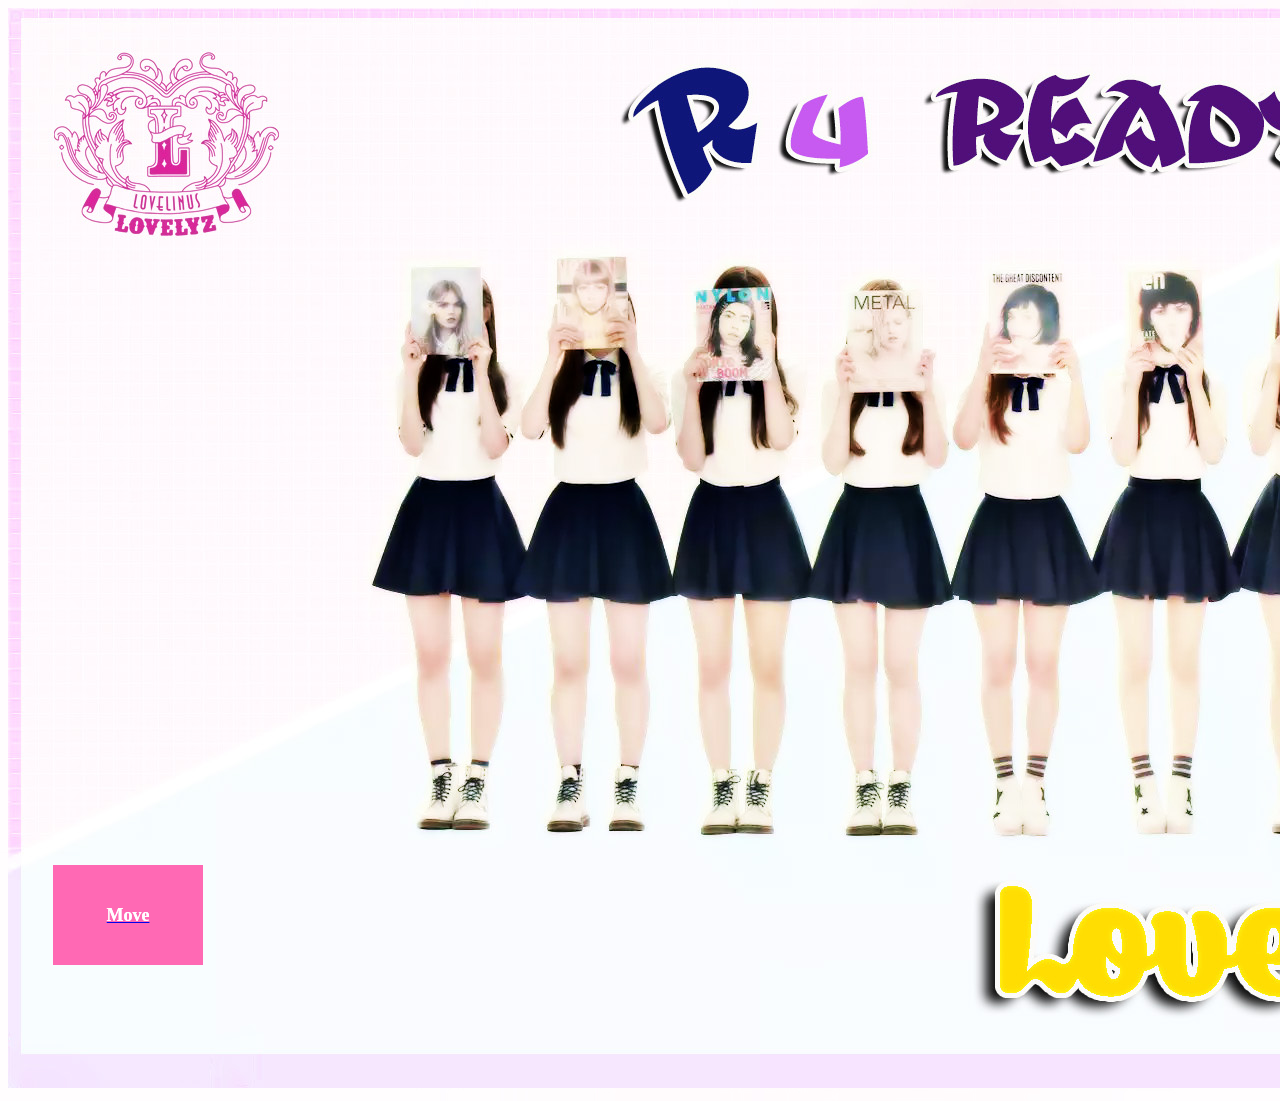
<file: index.html>
<!doctype html>
<html>
<head>
<meta charset="utf-8">
<title>Lovelyz</title>
<link href="style.css" rel="stylesheet" type="text/css">

</head>

<body>

<img src="image/cover/lovelyz_main.jpg" width="auto" height="auto" alt="main"/>
<div class="container"><a href="main.html" target="_self">
	<div class="flip-btn">
		<div class="front"><b>Move</b></div>
		<div class="back"><b>Go!</b></div>
	</div>
</body>
<footer>

</footer>


</html>
</file>
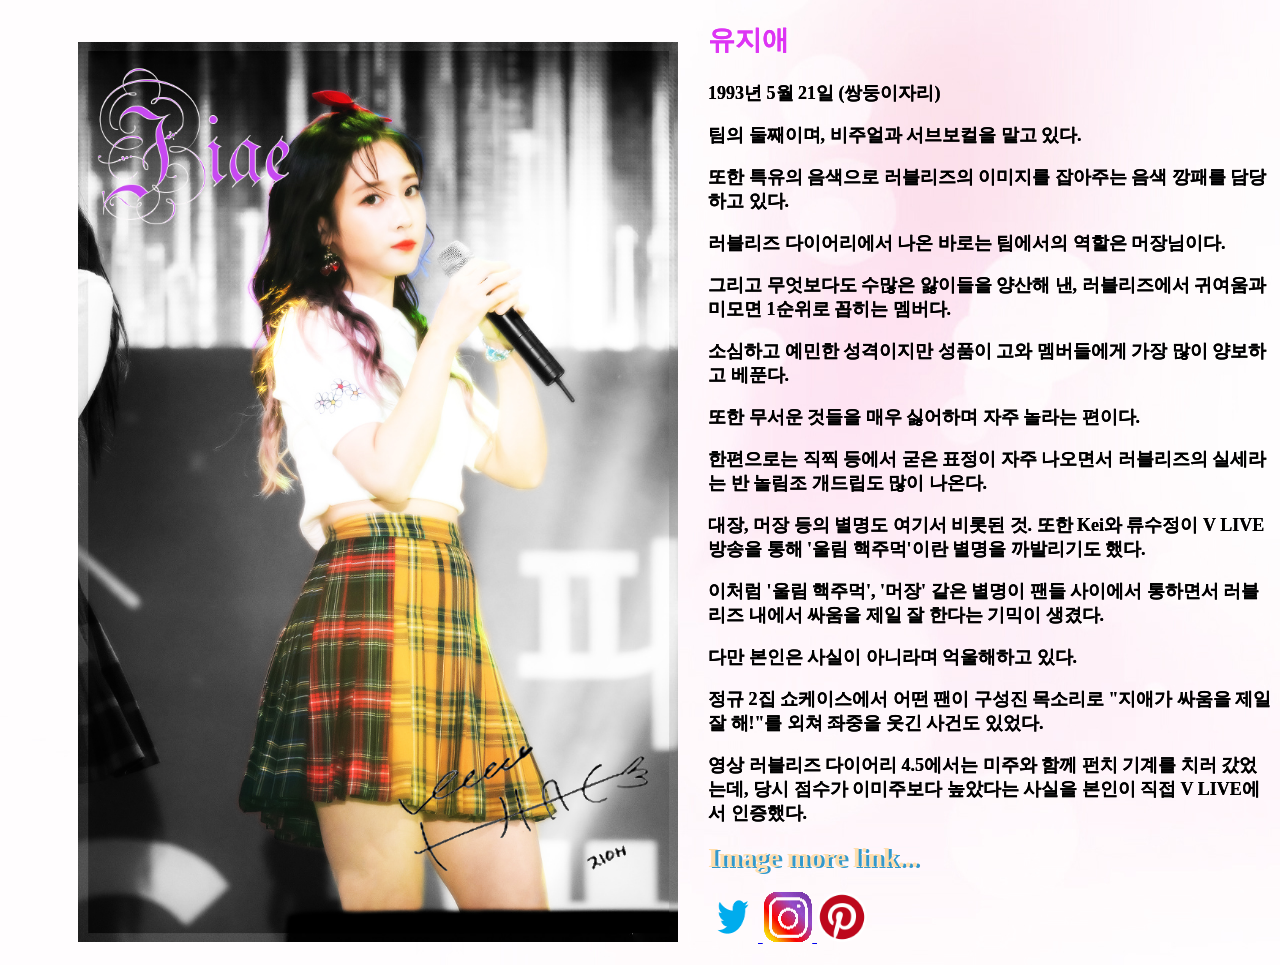
<file: jiae.html>
<!doctype html>
<html>
<head>
<title>jiae</title>
<meta charset="utf-8">
<link href="style.css" rel="stylesheet" type="text/css">
</head>

<body>
	<ul>
		<setion id="container">
<a href="main.html" target="_self">
<div><img src="image/cover/jiae cover.jpg" width="600" height="auto" alt="jiae"align="left" vspace=20 hspace=30/>
	</a>
	</setion>
	</ul>
	<section id= "container">


        <ul>
		<h2 style="color: #DD34F4">유지애</h2>
			                          <p>1993년 5월 21일 (쌍둥이자리)</p>
                   			          <p>팀의 둘째이며, 비주얼과 서브보컬을 맡고 있다.</p>
									  <p>또한 특유의 음색으로 러블리즈의 이미지를 잡아주는 음색 깡패를 담당하고 있다.</p>
									  <p>러블리즈 다이어리에서 나온 바로는 팀에서의 역할은 머장님이다.</p>
									  <p>그리고 무엇보다도 수많은 앓이들을 양산해 낸, 러블리즈에서 귀여움과 미모면 1순위로 꼽히는 멤버다.</p>
			                          <p>소심하고 예민한 성격이지만 성품이 고와 멤버들에게 가장 많이 양보하고 베푼다.</p>
			                          <p>또한 무서운 것들을 매우 싫어하며 자주 놀라는 편이다.</p>
			                          <p>한편으로는 직찍 등에서 굳은 표정이 자주 나오면서 러블리즈의 실세라는 반 놀림조 개드립도 많이 나온다.</p>
			                          <p>대장, 머장 등의 별명도 여기서 비롯된 것. 또한 Kei와 류수정이 V LIVE 방송을 통해 '울림 핵주먹'이란 별명을 까발리기도 했다.</p>
                                      <p>이처럼 '울림 핵주먹', '머장' 같은 별명이 팬들 사이에서 통하면서 러블리즈 내에서 싸움을 제일 잘 한다는 기믹이 생겼다.</p>
			                          <p>다만 본인은 사실이 아니라며 억울해하고 있다.</p>
			                          <p>정규 2집 쇼케이스에서 어떤 팬이 구성진 목소리로 "지애가 싸움을 제일 잘 해!"를 외쳐 좌중을 웃긴 사건도 있었다.</p>
			                          <p>영상 러블리즈 다이어리 4.5에서는 미주와 함께 펀치 기계를 치러 갔었는데,
									     당시 점수가 이미주보다 높았다는 사실을 본인이 직접 V LIVE에서 인증했다.</p>

</ul>
									<div> 
	                             <ul>
								  <p><pu><sh>Image more link...</sh></pu></p>
	                             </ul>
								  
	                            <p>
								<ul>
						            <a href="https://twitter.com/hashtag/%EC%9C%A0%EC%A7%80%EC%95%A0" target="_blank">
									  <img src="image/logo/twitter logo.gif" width="50" height="50" alt="twitter"/>
										</a> 
										
	                               
	                                <a href="https://www.instagram.com/9.3.0521/?hl=ko" target="_blank">								      
									<img src="image/logo/instagram logo.gif" width="50" height="50" alt="instagram"/> 
								    </a>                                  
									
									<a href="https://www.pinterest.co.kr/search/pins/?q=%EC%9C%A0%EC%A7%80%EC%95%A0&rs=typed&term_meta[]=%EC%9C%A0%EC%A7%80%EC%95%A0%7Ctyped" target="_blank">							   			
									<img src="image/logo/Pinterest-logo.gif" width="50" height="50" alt="pinterest"/>
                                </ul>
	                               </p>		
	                               </div>
										  

  </section>
</div>

</body>


<footer>

</footer>
</html>
</file>
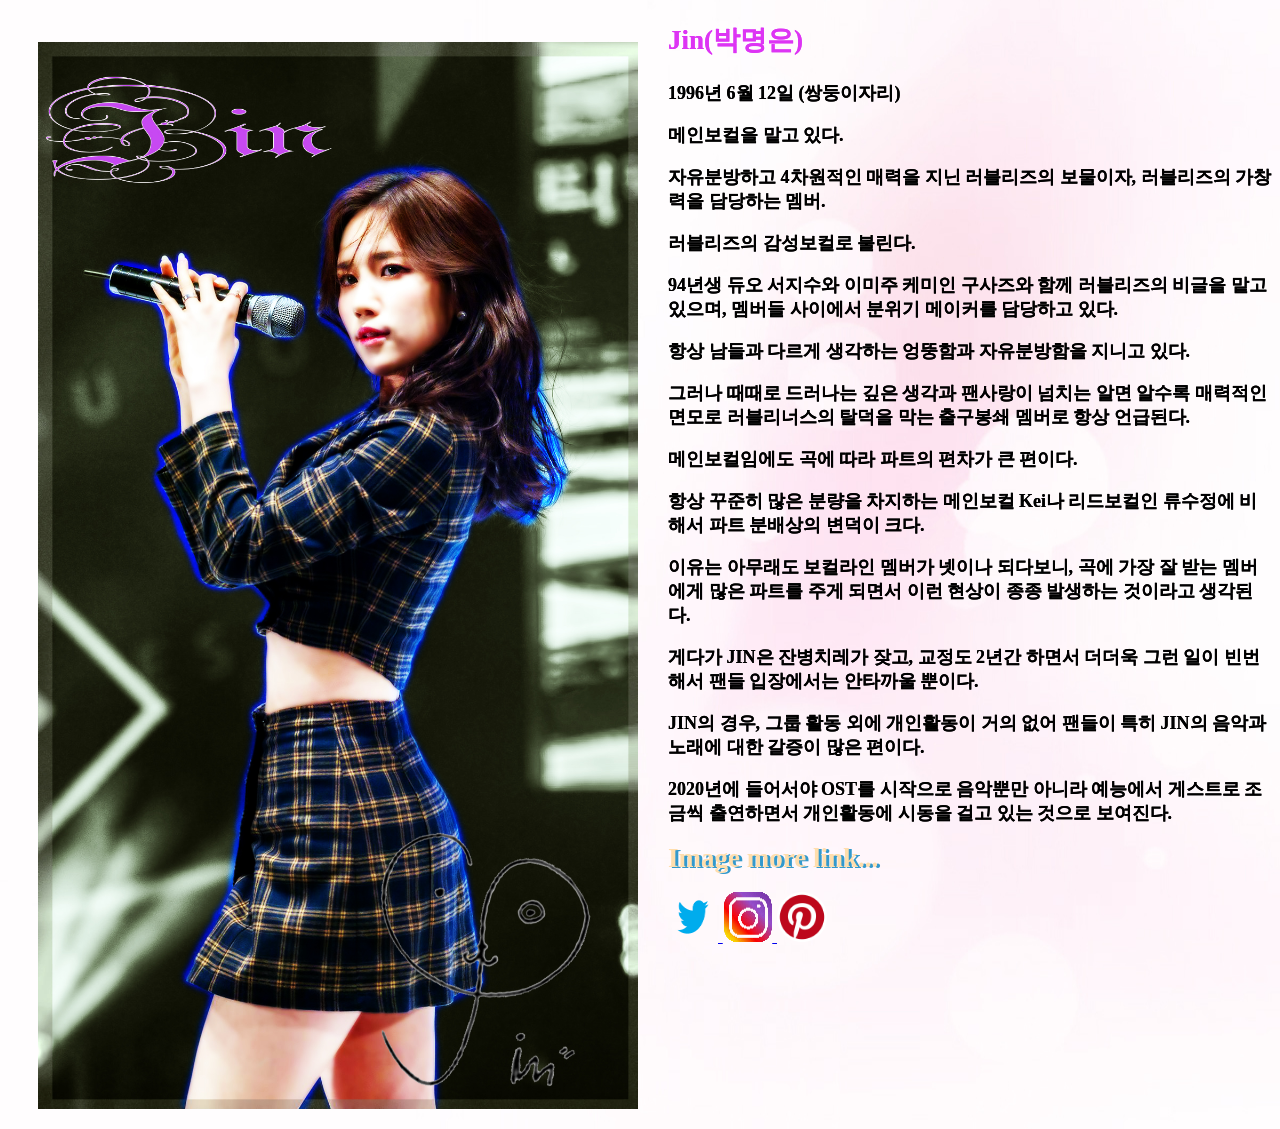
<file: jin.html>
<!doctype html>
<html>
<head>
	<title>jin</title>
<meta charset="utf-8">
<link href="style.css" rel="stylesheet" type="text/css">
</head>

<body>
	<section id= "container">
	<div>
		<a href="main.html" target="_self">
		<img src="image/cover/jin cover.jpg" width="600" height="auto" alt="jin"align="left" vspace=20 hspace=30/>
		</a>
		</setion>
<section id= "container">
    <ul>
		<h2 style="color: #DD34F4">Jin(박명은)</h2>
		<p>1996년 6월 12일 (쌍둥이자리)</p>
		<p> 메인보컬을 맡고 있다.</p>
        <p>자유분방하고 4차원적인 매력을 지닌 러블리즈의 보물이자, 러블리즈의 가창력을 담당하는 멤버.</p>
		<p>러블리즈의 감성보컬로 불린다.</p>
		<p>94년생 듀오 서지수와 이미주 케미인 구사즈와 함께 러블리즈의 비글을 맡고 있으며, 멤버들 사이에서 분위기 메이커를 담당하고 있다.</p>
		<p>항상 남들과 다르게 생각하는 엉뚱함과 자유분방함을 지니고 있다.</p>
		<p>그러나 때때로 드러나는 깊은 생각과 팬사랑이 넘치는 알면 알수록 매력적인 면모로 러블리너스의 탈덕을 막는 출구봉쇄 멤버로 항상 언급된다.</p>
		<p>메인보컬임에도 곡에 따라 파트의 편차가 큰 편이다.
		<p>항상 꾸준히 많은 분량을 차지하는 메인보컬 Kei나 리드보컬인 류수정에 비해서 파트 분배상의 변덕이 크다.
		<p>이유는 아무래도 보컬라인 멤버가 넷이나 되다보니, 곡에 가장 잘 받는 멤버에게 많은 파트를 주게 되면서 이런 현상이 종종 발생하는 것이라고 생각된다.</p>
		<p>게다가 JIN은 잔병치레가 잦고, 교정도 2년간 하면서 더더욱 그런 일이 빈번해서 팬들 입장에서는 안타까울 뿐이다.
		<p>JIN의 경우, 그룹 활동 외에 개인활동이 거의 없어 팬들이 특히 JIN의 음악과 노래에 대한 갈증이 많은 편이다.</p>
		<p>2020년에 들어서야 OST를 시작으로 음악뿐만 아니라 예능에서 게스트로 조금씩 출연하면서 개인활동에 시동을 걸고 있는 것으로 보여진다.</p>

</ul>

	   <div> 
	                             <ul>
								  <p><pu><sh>Image more link...</sh></pu></p>
	                             </ul>
								  
	                            <p>
								<ul>
						            <a href="https://twitter.com/search?q=%EB%9F%AC%EB%B8%94%EB%A6%AC%EC%A6%88%20jin&src=typed_query&f=top" target="_blank">
									  <img src="image/logo/twitter logo.gif" width="50" height="50" alt="twitter"/>
										</a> 
										
	                               
	                                <a href="https://www.instagram.com/myungnee_/?hl=ko" target="_blank">								      
									<img src="image/logo/instagram logo.gif" width="50" height="50" alt="instagram"/> 
								    </a>                                  
									
									<a href="https://www.pinterest.co.kr/search/pins/?q=%EB%9F%AC%EB%B8%94%EB%A6%AC%EC%A6%88%20jin&rs=typed&term_meta[]=%EB%9F%AC%EB%B8%94%EB%A6%AC%EC%A6%88%7Ctyped&term_meta[]=jin%7Ctyped" target="_blank">							   			
									<img src="image/logo/Pinterest-logo.gif" width="50" height="50" alt="pinterest"/>
                                </ul>
	                               </p>		
	                               </div>

</section>
</body>

<footer>

</footer>
</html>
</file>
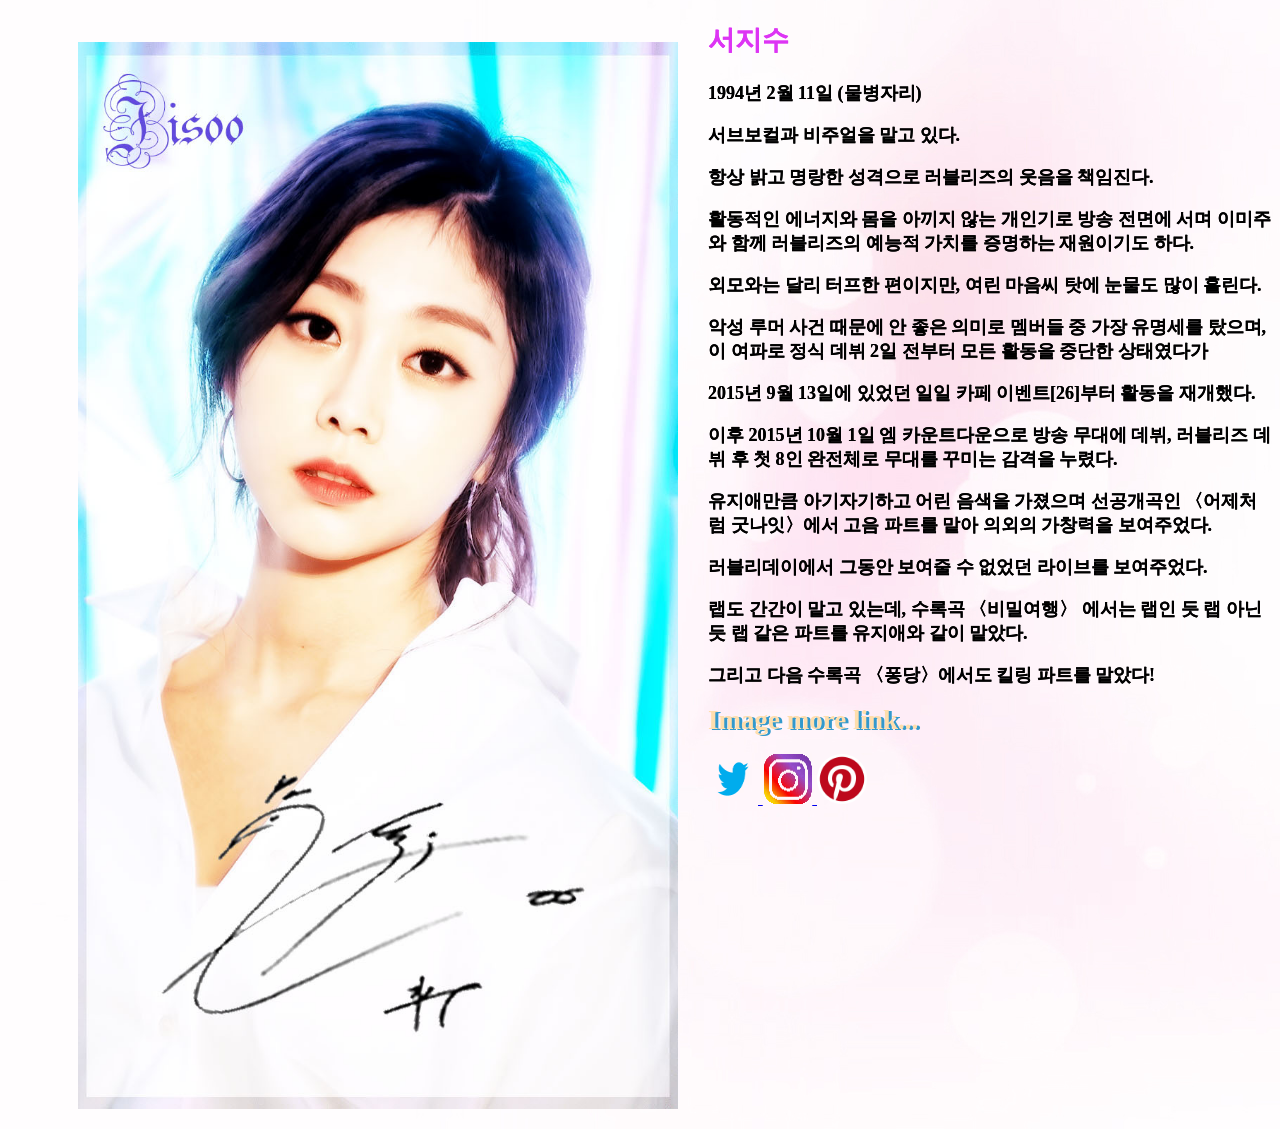
<file: jisoo.html>
<!doctype html>
<html>
<head>
<title>jisoo</title>
<meta charset="utf-8">
<link href="style.css" rel="stylesheet" type="text/css">
</head>

<body>
	<ul>
	<section id="container">
		<a href="main.html" target="_self">
	<img src="image/cover/jisoo cover.jpg" width="600" height="auto" alt="jisoo" align="left" vspace=20 hspace=30/>
		</a>
		</setion>
	</ul>
<div>
	<section id= "container">
    <ul>
		<h2 style="color: #DD34F4">서지수</h2>
                                  <p>1994년 2월 11일 (물병자리)</p>
		                          <p> 서브보컬과 비주얼을 맡고 있다.
                                  <p>항상 밝고 명랑한 성격으로 러블리즈의 웃음을 책임진다.</p>
		                          <p>활동적인 에너지와 몸을 아끼지 않는 개인기로 방송 전면에 서며 이미주와 함께 러블리즈의 예능적 가치를 증명하는 재원이기도 하다.</p>
		                          <p>외모와는 달리 터프한 편이지만, 여린 마음씨 탓에 눈물도 많이 흘린다.</p>
		                          <p>악성 루머 사건 때문에 안 좋은 의미로 멤버들 중 가장 유명세를 탔으며, 이 여파로 정식 데뷔 2일 전부터 모든 활동을 중단한 상태였다가</P>
								  <p>2015년 9월 13일에 있었던 일일 카페 이벤트[26]부터 활동을 재개했다.</p>
		                          <p>이후 2015년 10월 1일 엠 카운트다운으로 방송 무대에 데뷔, 러블리즈 데뷔 후 첫 8인 완전체로 무대를 꾸미는 감격을 누렸다.</p>
	                              <p>유지애만큼 아기자기하고 어린 음색을 가졌으며 선공개곡인 〈어제처럼 굿나잇〉에서 고음 파트를 맡아 의외의 가창력을 보여주었다.
		                          <p>러블리데이에서 그동안 보여줄 수 없었던 라이브를 보여주었다.</p>
	                              <p>랩도 간간이 맡고 있는데, 수록곡 〈비밀여행〉 에서는 랩인 듯 랩 아닌 듯 랩 같은 파트를 유지애와 같이 맡았다.</p>
								  <p>그리고 다음 수록곡 〈퐁당〉에서도 킬링 파트를 맡았다!</p>

  </ul>

	                              <div> 
	                             <ul>
								  <p><pu><sh>Image more link...</sh></pu></p>
	                             </ul>
								  
	                            <p>
								<ul>
						            <a href="https://twitter.com/search?q=%23%EB%9F%AC%EB%B8%94%EB%A6%AC%EC%A6%88%20%EC%84%9C%EC%A7%80%EC%88%98&src=typed_query&f=top" target="_blank">
									  <img src="image/logo/twitter logo.gif" width="50" height="50" alt="twitter"/>
										</a> 
										
	                               
	                                <a href="https://www.instagram.com/jeezepizza/?hl=kohttps://www.instagram.com/jeezepizza/?hl=ko" target="_blank">								      
									<img src="image/logo/instagram logo.gif" width="50" height="50" alt="instagram"/> 
								    </a>                                  
									
									<a href="https://www.pinterest.co.kr/search/pins/?q=%EB%9F%AC%EB%B8%94%EB%A6%AC%EC%A6%88%20%EC%84%9C%EC%A7%80%EC%88%98&rs=typed&term_meta[]=%EB%9F%AC%EB%B8%94%EB%A6%AC%EC%A6%88%7Ctyped&term_meta[]=%EC%84%9C%EC%A7%80%EC%88%98%7Ctyped" target="_blank">							   			
									<img src="image/logo/Pinterest-logo.gif" width="50" height="50" alt="pinterest"/>
                                </ul>
	                               </p>		
	                               </div>

</section>
</div>
</body>
<footer>
</footer>

</html>
</file>
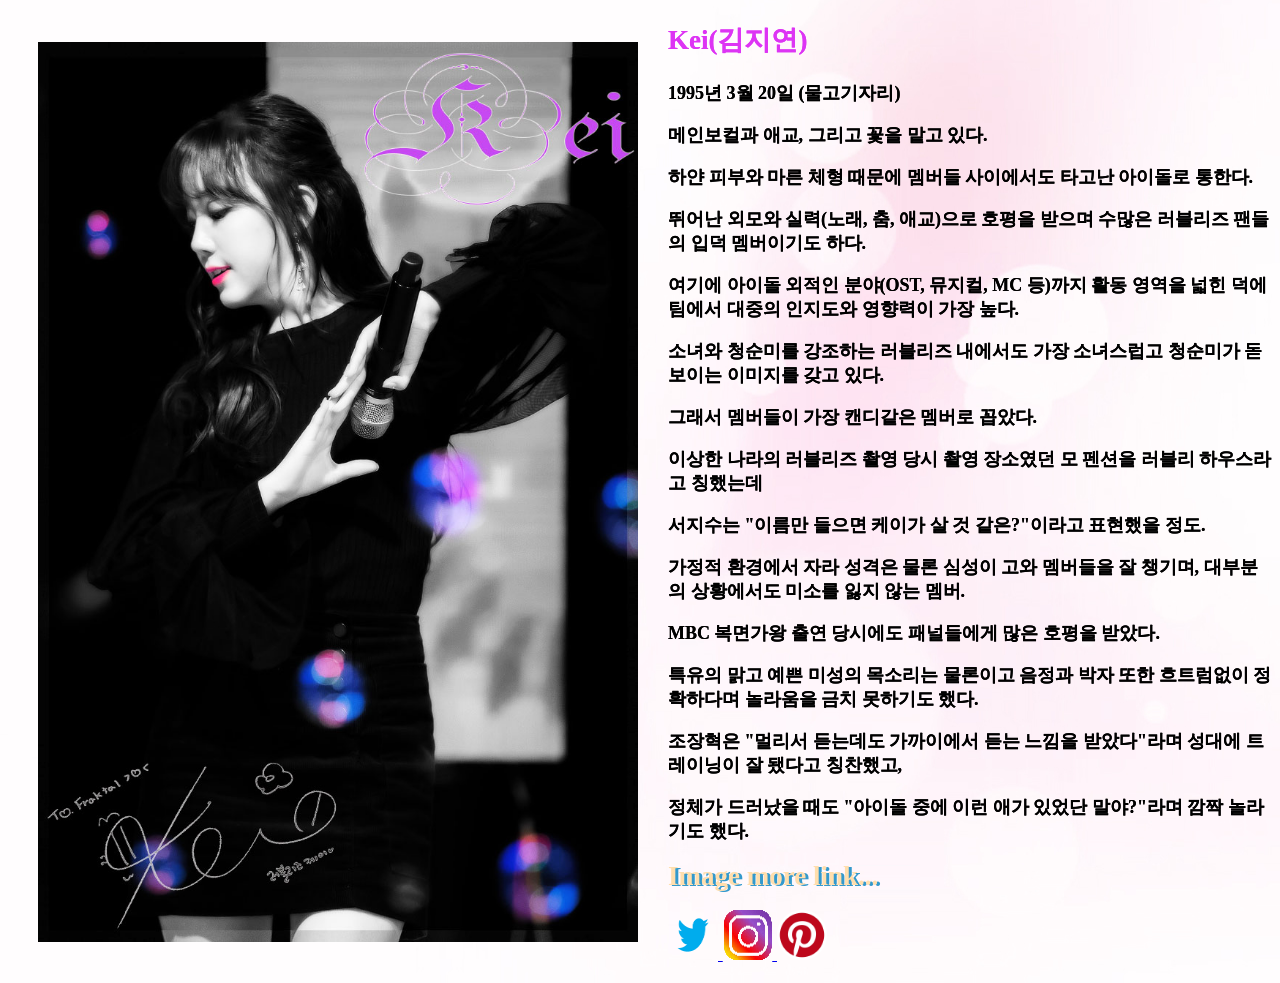
<file: kei.html>
<!doctype html>
<html>
<head>
<title>kei</title>
<meta charset="utf-8">
<link href="style.css" rel="stylesheet" type="text/css">
</head>
<body>
	<section id="container">
	 	<div>
			<a  href="main.html" target="_self">
	         <img src="image/cover/kei cover.jpg" width="600" height="auto" alt="kei"align="left" vspace=20 hspace=30/>
		</a>
		</div>
	</section>
	<section id= "container">
    <ul>
		<h2 style="color: #DD34F4">Kei(김지연)</h2>
			<p>1995년 3월 20일 (물고기자리)</p>
			<p>메인보컬과 애교, 그리고 꽃을 맡고 있다.</p>
            <p>하얀 피부와 마른 체형 때문에 멤버들 사이에서도 타고난 아이돌로 통한다.</p>
			<p>뛰어난 외모와 실력(노래, 춤, 애교)으로 호평을 받으며 수많은 러블리즈 팬들의 입덕 멤버이기도 하다.</p>
			<p>여기에 아이돌 외적인 분야(OST, 뮤지컬, MC 등)까지 활동 영역을 넓힌 덕에 팀에서 대중의 인지도와 영향력이 가장 높다.</p>
            <p>소녀와 청순미를 강조하는 러블리즈 내에서도 가장 소녀스럽고 청순미가 돋보이는 이미지를 갖고 있다.</p>
			<p>그래서 멤버들이 가장 캔디같은 멤버로 꼽았다.</p>
			<p>이상한 나라의 러블리즈 촬영 당시 촬영 장소였던 모 펜션을 러블리 하우스라고 칭했는데
			<p>서지수는 "이름만 들으면 케이가 살 것 같은?"이라고 표현했을 정도.</p>
			<p>가정적 환경에서 자라 성격은 물론 심성이 고와 멤버들을 잘 챙기며, 대부분의 상황에서도 미소를 잃지 않는 멤버.</p>
			<p>MBC 복면가왕 출연 당시에도 패널들에게 많은 호평을 받았다.
			<p>특유의 맑고 예쁜 미성의 목소리는 물론이고 음정과 박자 또한 흐트럼없이 정확하다며 놀라움을 금치 못하기도 했다.</p>
			<p>조장혁은 "멀리서 듣는데도 가까이에서 듣는 느낌을 받았다"라며 성대에 트레이닝이 잘 됐다고 칭찬했고,
			<p>정체가 드러났을 때도 "아이돌 중에 이런 애가 있었단 말야?"라며 깜짝 놀라기도 했다.</p>
      </ul>

		     <div> 
	                             <ul>
								  <p><pu><sh>Image more link...</sh></pu></p>
	                             </ul>
								  
	                            <p>
								<ul>
						            <a href="https://twitter.com/search?q=%EB%9F%AC%EB%B8%94%EB%A6%AC%EC%A6%88%20kei&src=typed_query&f=top" target="_blank">
									  <img src="image/logo/twitter logo.gif" width="50" height="50" alt="twitter"/>
										</a> 
										
	                               
	                                <a href="https://www.instagram.com/_flower_kei/?hl=ko" target="_blank">								      
									<img src="image/logo/instagram logo.gif" width="50" height="50" alt="instagram"/> 
								    </a>                                  
									
									<a href="https://www.pinterest.co.kr/search/pins/?q=%EB%9F%AC%EB%B8%94%EB%A6%AC%EC%A6%88%20KEI&rs=typed&term_meta[]=%EB%9F%AC%EB%B8%94%EB%A6%AC%EC%A6%88%7Ctyped&term_meta[]=KEI%7Ctyped" target="_blank">							   			
									<img src="image/logo/Pinterest-logo.gif" width="50" height="50" alt="pinterest"/>
                                </ul>
	                               </p>		
	                               </div>


    </section>

</div>
</body>
<footer>
</footer>
</html>
</file>
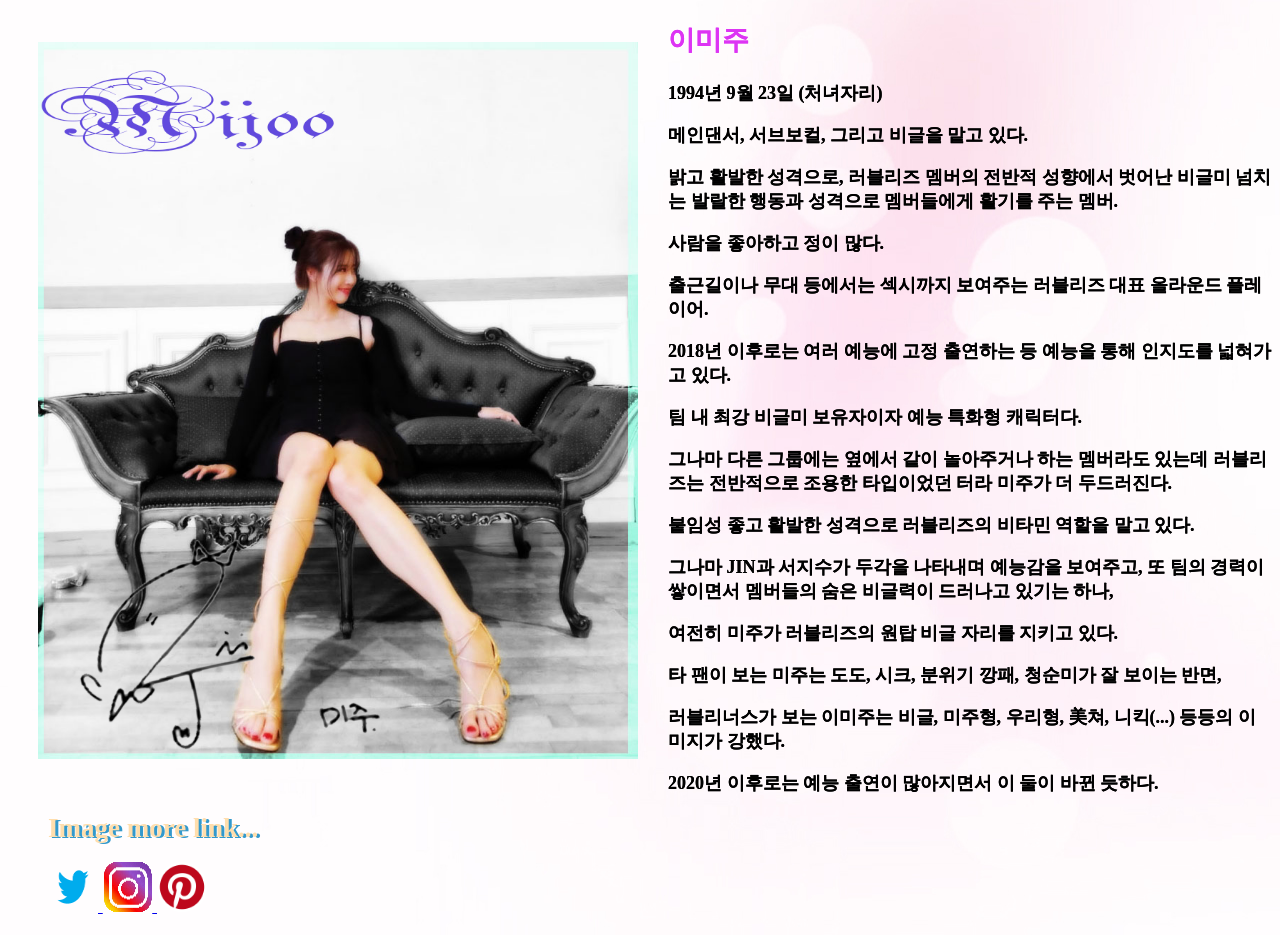
<file: mijoo.html>
<!doctype html>
<html>
<head>
<title>mijoo</title>
<meta charset="utf-8">
<link href="style.css" rel="stylesheet" type="text/css">
</head>

<body>
	<section id= "container">
		
	<div>
		<a href="main.html" target="_self">
		<img src="image/cover/mijoo cover.jpg" width="600" height="auto" alt="mijoo"align="left" vspace=20 hspace=30/>
		</a>
		</setion>
	<section id= "container">
        <ul>
		<h2 style="color: #DD34F4">이미주</h2>
		    <p>1994년 9월 23일 (처녀자리)</p>
            <p>메인댄서, 서브보컬, 그리고 비글을 맡고 있다.
            <p>밝고 활발한 성격으로, 러블리즈 멤버의 전반적 성향에서 벗어난 비글미 넘치는 발랄한 행동과 성격으로 멤버들에게 활기를 주는 멤버.</p>
		    <p>사람을 좋아하고 정이 많다.</p>
		    <p>출근길이나 무대 등에서는 섹시까지 보여주는 러블리즈 대표 올라운드 플레이어.</p>
		    <p>2018년 이후로는 여러 예능에 고정 출연하는 등 예능을 통해 인지도를 넓혀가고 있다.</p>
			<p>팀 내 최강 비글미 보유자이자 예능 특화형 캐릭터다.</p>
			<p>그나마 다른 그룹에는 옆에서 같이 놀아주거나 하는 멤버라도 있는데 러블리즈는 전반적으로 조용한 타입이었던 터라 미주가 더 두드러진다.</p>
			<p>붙임성 좋고 활발한 성격으로 러블리즈의 비타민 역할을 맡고 있다.</p>
			<p>그나마 JIN과 서지수가 두각을 나타내며 예능감을 보여주고, 또 팀의 경력이 쌓이면서 멤버들의 숨은 비글력이 드러나고 있기는 하나,</p>
			<p>여전히 미주가 러블리즈의 원탑 비글 자리를 지키고 있다.</p>
			<p>타 팬이 보는 미주는 도도, 시크, 분위기 깡패, 청순미가 잘 보이는 반면,</p>
			<p>러블리너스가 보는 이미주는 비글, 미주형, 우리형, 美쳐, 니킥(...) 등등의 이미지가 강했다.</p>
			<p>2020년 이후로는 예능 출연이 많아지면서 이 둘이 바뀐 듯하다.</p>
      </ul>

		     <div> 
	                             <ul>
								  <p><pu><sh>Image more link...</sh></pu></p>
	                             </ul>
								  
	                            <p>
								<ul>
						            <a href="https://twitter.com/hashtag/%EC%9D%B4%EB%AF%B8%EC%A3%BC" target="_blank">
									  <img src="image/logo/twitter logo.gif" width="50" height="50" alt="twitter"/>
										</a> 
										
	                               
	                                <a href="https://www.instagram.com/lvlz__mijoo/" target="_blank">								      
									<img src="image/logo/instagram logo.gif" width="50" height="50" alt="instagram"/> 
								    </a>                                  
									
									<a href="https://www.pinterest.co.kr/search/pins/?q=%EB%9F%AC%EB%B8%94%EB%A6%AC%EC%A6%88%20%EC%9D%B4%EB%AF%B8%EC%A3%BC&rs=typed&term_meta[]=%EB%9F%AC%EB%B8%94%EB%A6%AC%EC%A6%88%7Ctyped&term_meta[]=%EC%9D%B4%EB%AF%B8%EC%A3%BC%7Ctyped" target="_blank">							   			
									<img src="image/logo/Pinterest-logo.gif" width="50" height="50" alt="pinterest"/>
                                </ul>
	                               </p>		
	                               </div>



    </section>

</div>

</body>

<footer>

</footer>
</html>
</file>
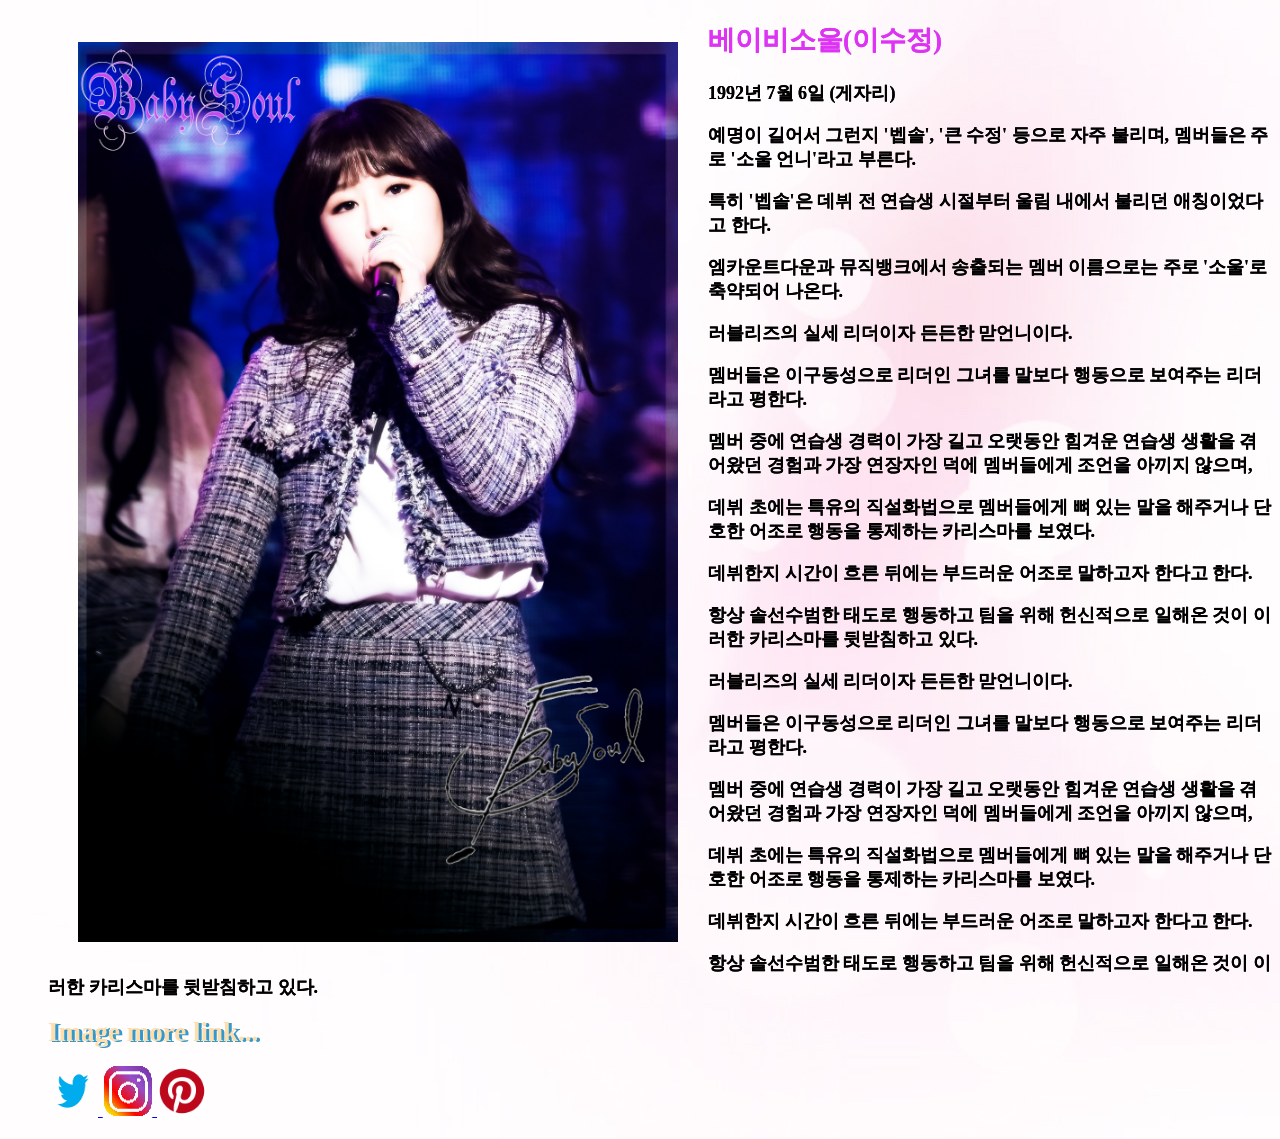
<file: soul.html>
<!doctype html>
<html>
<head>
<title>soul</title>
<meta charset="utf-8">
<link href="style.css" rel="stylesheet" type="text/css">
</head>

<body>


	
	<section id= "container">
		<div>
		<ul>
	<a href="main.html" target="_self">
	<img src="image/cover/soul cover.jpg" width="600" height="auto" alt="soul"align="left" vspace=20 hspace=30/>	
	</a>
		</div>
			</ul>
			</setion>
		<ul>  
	    <div> 
		<h2 style="color: #DD34F4">베이비소울(이수정)</h2>
			                      <p>1992년 7월 6일 (게자리)</p>
                                  <p>예명이 길어서 그런지 '벱솔', '큰 수정' 등으로 자주 불리며, 멤버들은 주로 '소울 언니'라고 부른다.</p>
                                  <p>특히 '벱솔'은 데뷔 전 연습생 시절부터 울림 내에서 불리던 애칭이었다고 한다.</p>
                                  <p>엠카운트다운과 뮤직뱅크에서 송출되는 멤버 이름으로는 주로 '소울'로 축약되어 나온다.</p>
			                      <p>러블리즈의 실세 리더이자 든든한 맏언니이다.</p>
			                      <p>멤버들은 이구동성으로 리더인 그녀를 말보다 행동으로 보여주는 리더라고 평한다.</p>
                                  <p>멤버 중에 연습생 경력이 가장 길고 오랫동안 힘겨운 연습생 생활을 겪어왔던 경험과 가장 연장자인 덕에 멤버들에게 조언을 아끼지 않으며,</p>
								  <p>데뷔 초에는 특유의 직설화법으로 멤버들에게 뼈 있는 말을 해주거나 단호한 어조로 행동을 통제하는 카리스마를 보였다.</P>
		                          <p>데뷔한지 시간이 흐른 뒤에는 부드러운 어조로 말하고자 한다고 한다.</p>
		                          <p>항상 솔선수범한 태도로 행동하고 팀을 위해 헌신적으로 일해온 것이 이러한 카리스마를 뒷받침하고 있다.</p>
								  <p>러블리즈의 실세 리더이자 든든한 맏언니이다.</p>
		                          <p>멤버들은 이구동성으로 리더인 그녀를 말보다 행동으로 보여주는 리더라고 평한다.</P>
	                              <p>멤버 중에 연습생 경력이 가장 길고 오랫동안 힘겨운 연습생 생활을 겪어왔던 경험과 가장 연장자인 덕에 멤버들에게 조언을 아끼지 않으며,</p>
	                              <p>데뷔 초에는 특유의 직설화법으로 멤버들에게 뼈 있는 말을 해주거나 단호한 어조로 행동을 통제하는 카리스마를 보였다.</p>
								  <p>데뷔한지 시간이 흐른 뒤에는 부드러운 어조로 말하고자 한다고 한다.</p>
								  <p>항상 솔선수범한 태도로 행동하고 팀을 위해 헌신적으로 일해온 것이 이러한 카리스마를 뒷받침하고 있다.</p>
	</div>
	</ul>
                                 <div> 
	                             <ul>
								  <p><pu><sh>Image more link...</sh></pu></p>
	                             </ul>
								  
	                            <p>
								<ul>
						            <a href="https://twitter.com/search?q=%23%EB%B2%A0%EC%9D%B4%EB%B9%84%EC%86%8C%EC%9A%B8%2C" target="_blank">
									  <img src="image/logo/twitter logo.gif" width="50" height="50" alt="twitter"/>
										</a> 
										
	                               
	                                <a href="https://www.instagram.com/babysoullvlz/" target="_blank">								      
									<img src="image/logo/instagram logo.gif" width="50" height="50" alt="instagram"/> 
								    </a>                                  
									
									<a href="https://www.pinterest.co.kr/search/pins/?q=%EB%B2%A0%EC%9D%B4%EB%B9%84%EC%86%8C%EC%9A%B8&rs=typed&term_meta[]=%EB%B2%A0%EC%9D%B4%EB%B9%84%EC%86%8C%EC%9A%B8%7Ctyped" target="_blank">							   			
									<img src="image/logo/Pinterest-logo.gif" width="50" height="50" alt="pinterest"/>
                                </ul>
	                               </p>		
	                               </div>
	                     
	</section>
</div>

</body>

<footer>

</footer>
</html>
</file>
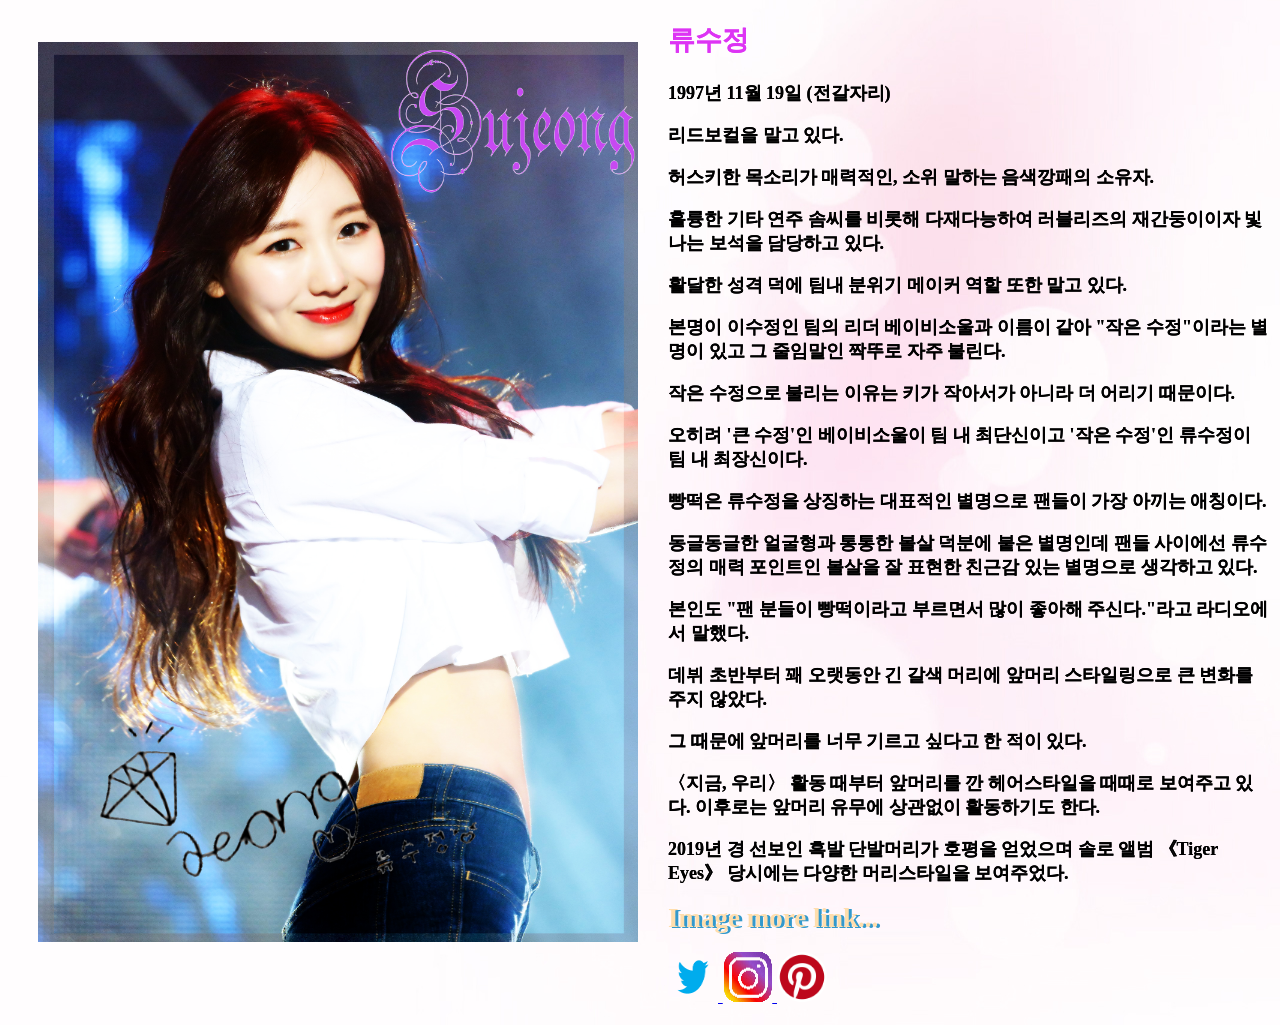
<file: sujeong.html>
<!doctype html>
<html>
<head>
<title>sujeong</title>
<meta charset="utf-8">
<link href="style.css" rel="stylesheet" type="text/css">
</head>

<body>
	<section id= "container">
	<div>
		<a href="main.html" target="_self">
	<img src="image/cover/sujeong cover.jpg" width="600" height="auto" alt="sejong" class="shdow" align="left" vspace=20 hspace=30/>
		</a>
		</div>
		</setion>
		
	<section id= "container">
        <div>
		<ul>
			
		<h2 style="color: #DD34F4">류수정</h2>
			<p>1997년 11월 19일 (전갈자리)</p>
			<p>리드보컬을 맡고 있다.</p>
			<p>허스키한 목소리가 매력적인, 소위 말하는 음색깡패의 소유자.</p>
			<p>훌륭한 기타 연주 솜씨를 비롯해 다재다능하여 러블리즈의 재간둥이이자 빛나는 보석을 담당하고 있다.</p>
			<p>활달한 성격 덕에 팀내 분위기 메이커 역할 또한 맡고 있다.</p>
            <p>본명이 이수정인 팀의 리더 베이비소울과 이름이 같아 "작은 수정"이라는 별명이 있고 그 줄임말인 짝뚜로 자주 불린다.</p>
			<p>작은 수정으로 불리는 이유는 키가 작아서가 아니라 더 어리기 때문이다.</p>
			<p>오히려 '큰 수정'인 베이비소울이 팀 내 최단신이고 '작은 수정'인 류수정이 팀 내 최장신이다.</p>
			<p>빵떡은 류수정을 상징하는 대표적인 별명으로 팬들이 가장 아끼는 애칭이다.</p>
			<p>동글동글한 얼굴형과 통통한 볼살 덕분에 붙은 별명인데 팬들 사이에선 류수정의 매력 포인트인 볼살을 잘 표현한 친근감 있는 별명으로 생각하고 있다.</p>
			<p>본인도 "팬 분들이 빵떡이라고 부르면서 많이 좋아해 주신다."라고 라디오에서 말했다.</p>
			<p>데뷔 초반부터 꽤 오랫동안 긴 갈색 머리에 앞머리 스타일링으로 큰 변화를 주지 않았다.
			<p>그 때문에 앞머리를 너무 기르고 싶다고 한 적이 있다.</p>
			<p>〈지금, 우리〉 활동 때부터 앞머리를 깐 헤어스타일을 때때로 보여주고 있다.
				이후로는 앞머리 유무에 상관없이 활동하기도 한다.</p>
			<p>2019년 경 선보인 흑발 단발머리가 호평을 얻었으며 솔로 앨범 《Tiger Eyes》 당시에는 다양한 머리스타일을 보여주었다.</p>
        </ul>
		</div>
		   <div> 
	                             <ul>
								  <p><pu><sh>Image more link...</sh></pu></p>
	                             </ul>
								  
	                            <p>
								<ul>
						            <a href="https://twitter.com/search?q=%EB%9F%AC%EB%B8%94%EB%A6%AC%EC%A6%88%20%EB%A5%98%EC%88%98%EC%A0%95&src=typed_query&f=top" target="_blank">
									  <img src="image/logo/twitter logo.gif" width="50" height="50" alt="twitter"/>
										</a> 
										
	                               
	                                <a href="https://www.instagram.com/iloveryu._/?hl=ko" target="_blank">								      
									<img src="image/logo/instagram logo.gif" width="50" height="50" alt="instagram"/> 
								    </a>                                  
									
									<a href="https://www.pinterest.co.kr/search/pins/?q=%EB%9F%AC%EB%B8%94%EB%A6%AC%EC%A6%88%20%EB%A5%98%EC%88%98%EC%A0%95&rs=typed&term_meta[]=%EB%9F%AC%EB%B8%94%EB%A6%AC%EC%A6%88%7Ctyped&term_meta[]=%EB%A5%98%EC%88%98%EC%A0%95%7Ctyped" target="_blank">							   			
									<img src="image/logo/Pinterest-logo.gif" width="50" height="50" alt="pinterest"/>
                                </ul>
	                               </p>		
	                               </div>

</section>
</body>

<footer>

</footer>
</html>
</file>
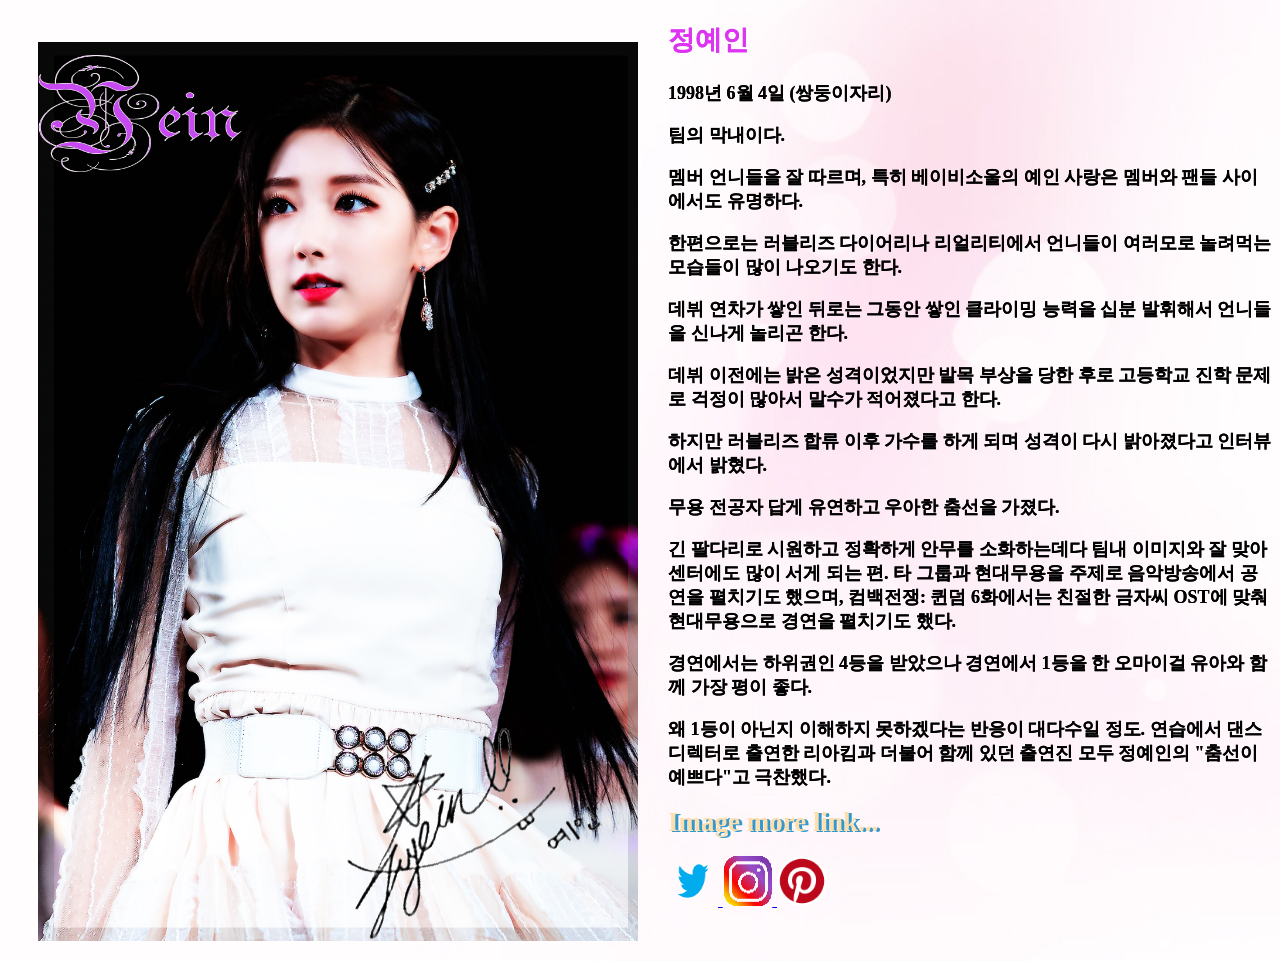
<file: yein.html>
<!doctype html>
<html>
<head>
<title>yein</title>
<meta charset="utf-8">
<link href="style.css" rel="stylesheet" type="text/css">
</head>

<body>
	<section id= "container">
	<div>
<a href="main.html" target="_self">
<img src="image/cover/yein cover.jpg" width="600" height="auto" class="shdow" alt="yein" align="left" vspace=20 hspace=30/>
		</a>
		</div>
		</setion>
<section id= "container">
    <div>
	<ul>
		<h2 style="color: #DD34F4">정예인</h2>
		<p>1998년 6월 4일 (쌍둥이자리)</p>
		<p>팀의 막내이다.
        <p>멤버 언니들을 잘 따르며, 특히 베이비소울의 예인 사랑은 멤버와 팬들 사이에서도 유명하다.</p>
		<p>한편으로는 러블리즈 다이어리나 리얼리티에서 언니들이 여러모로 놀려먹는 모습들이 많이 나오기도 한다.</p>
		<p>데뷔 연차가 쌓인 뒤로는 그동안 쌓인 클라이밍 능력을 십분 발휘해서 언니들을 신나게 놀리곤 한다.</p>
		<p>데뷔 이전에는 밝은 성격이었지만 발목 부상을 당한 후로 고등학교 진학 문제로 걱정이 많아서 말수가 적어졌다고 한다.</p>
		<p>하지만 러블리즈 합류 이후 가수를 하게 되며 성격이 다시 밝아졌다고 인터뷰에서 밝혔다.</p>
		<p>무용 전공자 답게 유연하고 우아한 춤선을 가졌다.
		<p>긴 팔다리로 시원하고 정확하게 안무를 소화하는데다 팀내 이미지와 잘 맞아 센터에도 많이 서게 되는 편.
		   타 그룹과 현대무용을 주제로 음악방송에서 공연을 펼치기도 했으며, 컴백전쟁: 퀸덤 6화에서는 친절한 금자씨 OST에 맞춰 현대무용으로 경연을 펼치기도 했다.</p>
		<p>경연에서는 하위권인 4등을 받았으나 경연에서 1등을 한 오마이걸 유아와 함께 가장 평이 좋다.
		<p>왜 1등이 아닌지 이해하지 못하겠다는 반응이 대다수일 정도.
		   연습에서 댄스 디렉터로 출연한 리아킴과 더불어 함께 있던 출연진 모두 정예인의 "춤선이 예쁘다"고 극찬했다.</p>

  </ul>
	</div>
	   <div> 
	                             <ul>
								  <p><pu><sh>Image more link...</sh></pu></p>
	                             </ul>
								  
	                            <p>
								<ul>
						            <a href="https://twitter.com/search?q=%EB%9F%AC%EB%B8%94%EB%A6%AC%EC%A6%88%20%EC%A0%95%EC%98%88%EC%9D%B8&src=typed_query&f=top" target="_blank">
									  <img src="image/logo/twitter logo.gif" width="50" height="50" alt="twitter"/>
										</a> 
										
	                               
	                                <a href="https://www.instagram.com/happpy_yein/?hl=ko" target="_blank">								      
									<img src="image/logo/instagram logo.gif" width="50" height="50" alt="instagram"/> 
								    </a>                                  
									
									<a href="https://www.pinterest.co.kr/search/pins/?q=%EB%9F%AC%EB%B8%94%EB%A6%AC%EC%A6%88%20%EC%A0%95%EC%98%88%EC%9D%B8&rs=typed&term_meta[]=%EB%9F%AC%EB%B8%94%EB%A6%AC%EC%A6%88%7Ctyped&term_meta[]=%EC%A0%95%EC%98%88%EC%9D%B8%7Ctyped" target="_blank">							   			
									<img src="image/logo/Pinterest-logo.gif" width="50" height="50" alt="pinterest"/>
                                </ul>
	                               </p>		
	                               </div> 
	                            


</section>
</body>

<footer>

</footer>
</html>
</file>
<file: style.css>
@charset "utf-8";
/* CSS Document */

<style>

    <h1></h1>
    <h2></h2>
    <h3></h3>




    lsg {
      font-size: 150px;
    }
    sg {
      font-size: 30px;
    }
    ssg {
	font-size: 20px;
    }


    .j {
      text-indent: 10em;
    }
    .k {text-indent: -2em;
    }


    sh {
	text-shadow: 3px 1px #3399cc;
	font-size: 150%;
}



    pi {color: pink;}
    gr {color: green;}
    bl {color: blue;}
    sk {color: skyblue;}
    yl {color: yellow;}
    pu {color: navajowhite;}
    ds {color: deepskyblue;}


  button {
    margin: 20px;
  }



header .logo{position: absolute; right: 35px; top: 75px;}
header .logo img{width: 100px;}



{
margin:0;
padding:0;
box-sizing: border-box;
}

body{
	background-image:
	font-weight: 300;
	font-weight: 700;
	background-image: url("image/cover/background cover.jpg");
	background-position: 100% 100%;
	background-repeat: no-repeat;
	font-size: large;
	text-align: left;
	text-shadow: 0px 0px;
	font-style: Cursive;

}


.container{
	position: absolute;
	left: 10%;
	top:  100%;
	transform: translate(-50%, -50%);
	perspective: 150px;

}

.flip-btn{
	width: 150px;
	height: 70px;
	color: white;
	text-align: center;
	line-height: 100px;
	transform-style: preserve-3d;
	transition: .5s;
	cursor: pointer;

}

.flip-btn:hover{
	transform: rotateX(-90deg);
}
.front{
	background-color: hotpink;
	height: 100px;
	transform: translateZ(50px);
}

.back{
	background-color: deeppink;
	height: 100px;
	transform: rotateX(90deg) translateZ(150px);
}

{
iframe src= "main.html" style= "width="1280" height="1024"
border: 3px dashed maron"
}


{
margin-left: auto;
 margin-right: auto;
}

.gridCentered .static,
.gridCentered .Masonry-Premount .Collection-Item {
  position: absolute;
  visibility: hidden;
}
.gridCentered .Masonry-Premount,
.gridCentered .Masonry-Premount .AutoSizer,
.gridCentered .Masonry-Premount .Collection {
  width: auto !important;
}

{
@media (min-width: 0px) and (max-width: 707px) {
  .gridCentered {
    width: 472px;
  }

  .gridCentered .Masonry-Premount .Collection-Item:nth-child(-n+2),
  .gridCentered .static:nth-child(-n+2) {
    position: static !important;
    visibility: visible !important;
    float: left;
    display: block;
  }
}

@media (min-width: 708px) and (max-width: 943px) {
  .gridCentered {
    width: 708px;
  }
  .gridCentered .Masonry-Premount .Collection-Item:nth-child(-n+3),
  .gridCentered .static:nth-child(-n+3) {
    position: static !important;
    visibility: visible !important;
    float: left;
    display: block;
  }
}

@media (min-width: 944px) and (max-width: 1179px) {
  .gridCentered {
    width: 944px;
  }
  .gridCentered .Masonry-Premount .Collection-Item:nth-child(-n+4),
  .gridCentered .static:nth-child(-n+4) {
    position: static !important;
    visibility: visible !important;
    float: left;
    display: block;
  }
}

@media (min-width: 1180px) and (max-width: 1415px) {
  .gridCentered {
    width: 1180px;
  }
  .gridCentered .Masonry-Premount .Collection-Item:nth-child(-n+5),
  .gridCentered .static:nth-child(-n+5) {
    position: static !important;
    visibility: visible !important;
    float: left;
    display: block;
  }
}

@media (min-width: 1416px) and (max-width: 1651px) {
  .gridCentered {
    width: 1416px;
  }
  .gridCentered .Masonry-Premount .Collection-Item:nth-child(-n+6),
  .gridCentered .static:nth-child(-n+6) {
    position: static !important;
    visibility: visible !important;
    float: left;
    display: block;
  }
}

@media (min-width: 1652px) and (max-width: 1887px) {
  .gridCentered {
    width: 1652px;
  }
  .gridCentered .Masonry-Premount .Collection-Item:nth-child(-n+7),
  .gridCentered .static:nth-child(-n+7) {
    position: static !important;
    visibility: visible !important;
    float: left;
    display: block;
  }
}

@media (min-width: 1888px) and (max-width: 2123px) {
  .gridCentered {
    width: 1888px;
  }
  .gridCentered .Masonry-Premount .Collection-Item:nth-child(-n+8),
  .gridCentered .static:nth-child(-n+8) {
    position: static !important;
    visibility: visible !important;
    float: left;
    display: block;
  }
}

@media (min-width: 2124px) and (max-width: 2359px) {
  .gridCentered {
    width: 2124px;
  }
  .gridCentered .Masonry-Premount .Collection-Item:nth-child(-n+9),
  .gridCentered .static:nth-child(-n+9) {
    position: static !important;
    visibility: visible !important;
    float: left;
    display: block;
  }
}

@media (min-width: 2360px) and (max-width: 2595px) {
  .gridCentered {
    width: 2360px;
  }
  .gridCentered .Masonry-Premount .Collection-Item:nth-child(-n+10),
  .gridCentered .static:nth-child(-n+10) {
    position: static !important;
    visibility: visible !important;
    float: left;
    display: block;
  }
}

@media (min-width: 2596px) and (max-width: 2831px) {
  .gridCentered {
    width: 2596px;
  }
  .gridCentered .Masonry-Premount .Collection-Item:nth-child(-n+11),
  .gridCentered .static:nth-child(-n+11) {
    position: static !important;
    visibility: visible !important;
    float: left;
    display: block;
  }
}

@media (min-width: 2832px) and (max-width: 3067px) {
  .gridCentered {
    width: 2832px;
  }
  .gridCentered .Masonry-Premount .Collection-Item:nth-child(-n+12),
  .gridCentered .static:nth-child(-n+12) {
    position: static !important;
    visibility: visible !important;
    float: left;
    display: block;
  }
}

@media (min-width: 3068px) and (max-width: 3303px) {
  .gridCentered {
    width: 3068px;
  }
  .gridCentered .Masonry-Premount .Collection-Item:nth-child(-n+13),
  .gridCentered .static:nth-child(-n+13) {
    position: static !important;
    visibility: visible !important;
    float: left;
    display: block;
  }
}

@media (min-width: 3304px) and (max-width: 3539px) {
  .gridCentered {
    width: 3304px;
  }
  .gridCentered .Masonry-Premount .Collection-Item:nth-child(-n+14),
  .gridCentered .static:nth-child(-n+14) {
    position: static !important;
    visibility: visible !important;
    float: left;
    display: block;
  }
}

@media (min-width: 3540px) and (max-width: 3775px) {
  .gridCentered {
    width: 3540px;
  }
  .gridCentered .Masonry-Premount .Collection-Item:nth-child(-n+15),
  .gridCentered .static:nth-child(-n+15) {
    position: static !important;
    visibility: visible !important;
    float: left;
    display: block;
  }
}

@media (min-width: 3776px) and (max-width: 4011px) {
  .gridCentered {
    width: 3776px;
  }
  .gridCentered .Masonry-Premount .Collection-Item:nth-child(-n+16),
  .gridCentered .static:nth-child(-n+16) {
    position: static !important;
    visibility: visible !important;
    float: left;
    display: block;


</style>
</file>
